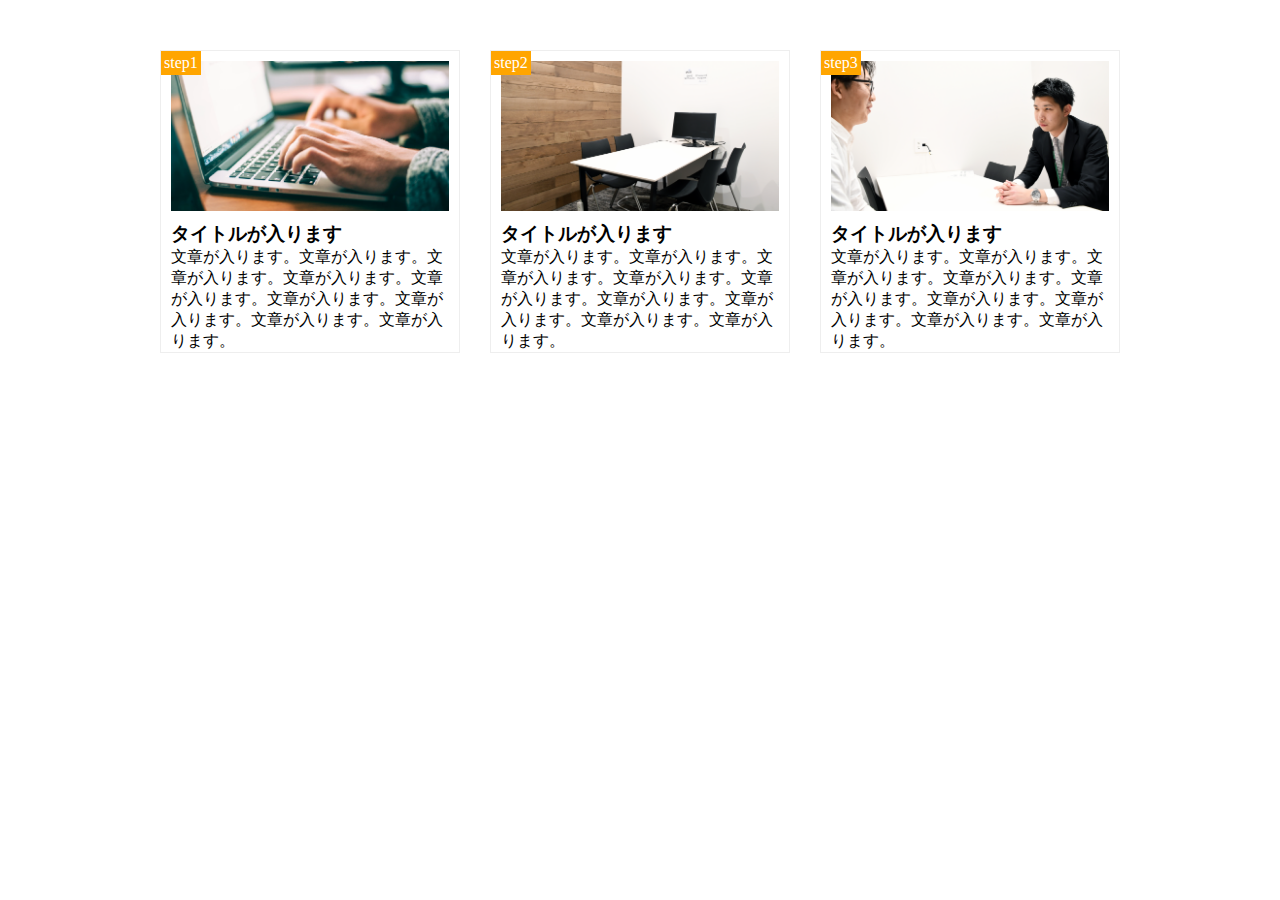
<file: chapter10.html>
<!DOCTYPE html>
<html>
<head>
  <meta charset="UTF-8">
  <meta name="viewport" content="width=device-width,initial-scale=1.0">
  <!-- CSSファイルの読み込み -->
  <link rel="stylesheet" href="chapter10.css">
  <title>chapter10</title>
</head>
<body>
<main>
	<section class="title1">
		<span>step1</span>
		<div class="img1"></div>
		<h3>タイトルが入ります</h3>
		<p>文章が入ります。文章が入ります。文章が入ります。文章が入ります。文章が入ります。文章が入ります。文章が入ります。文章が入ります。文章が入ります。</p>
	</section>
		<section class="title2">
		<span>step2</span>
		<div class="img2"></div>
		<h3>タイトルが入ります</h3>
		<p>文章が入ります。文章が入ります。文章が入ります。文章が入ります。文章が入ります。文章が入ります。文章が入ります。文章が入ります。文章が入ります。</p>
	</section>
		<section class="title3">
		<span>step3</span>
		<div class="img3"></div>
		<h3>タイトルが入ります</h3>
		<p>文章が入ります。文章が入ります。文章が入ります。文章が入ります。文章が入ります。文章が入ります。文章が入ります。文章が入ります。文章が入ります。</p>
	</section>
</main>
</body>
</html>
</file>
<file: chapter10.css>
* {
	margin: 0;
	padding: 0;
	box-sizing: border-box;
}
main {
	width: 960px;
	margin: 50px auto;
}
.title1 {
	width: 300px;
	margin-right: 30px;
	float: left;
	border: 1px solid #eee;
}

.title2 {
	width: 300px;
	margin-right: 30px;
	float: left;
	border: 1px solid #eee;
}
.title3 {
	width: 300px;
	float: left;
	border: 1px solid #eee;
}
.img1 {
	background-image: url(img/flow01.png);
	height: 150px;
	background-size: cover;
	background-position: bottom;
	margin: 10px;
}
.img2 {
	background-image: url(img/flow02.png);
	height: 150px;
	background-size: cover;
	background-position: bottom;
	margin: 10px;
}
.img3 {
	background-image: url(img/flow03.png);
	height: 150px;
	background-size: cover;
	background-position: bottom;
	margin: 10px;
}
main h3 {
	padding: 0 10px;
}
main span {
	position: absolute;
	background-color: orange;
	color: white;
	padding: 3px;
}
main p {
	padding: 0 10px;
}

@media screen and (max-width:768px) {
	main {
		 width: 100%;
		 margin: 50px auto;
	}
	.title1 {
		float: none;
		width: 90%;
		margin: 20px auto;
	}
	.title2 {
		float: none;
		width: 90%;
		margin: 20px auto;
	}
	.title3 {
		float: none;
		width: 90%;
		margin: 0 auto;
	}
}
</file>
